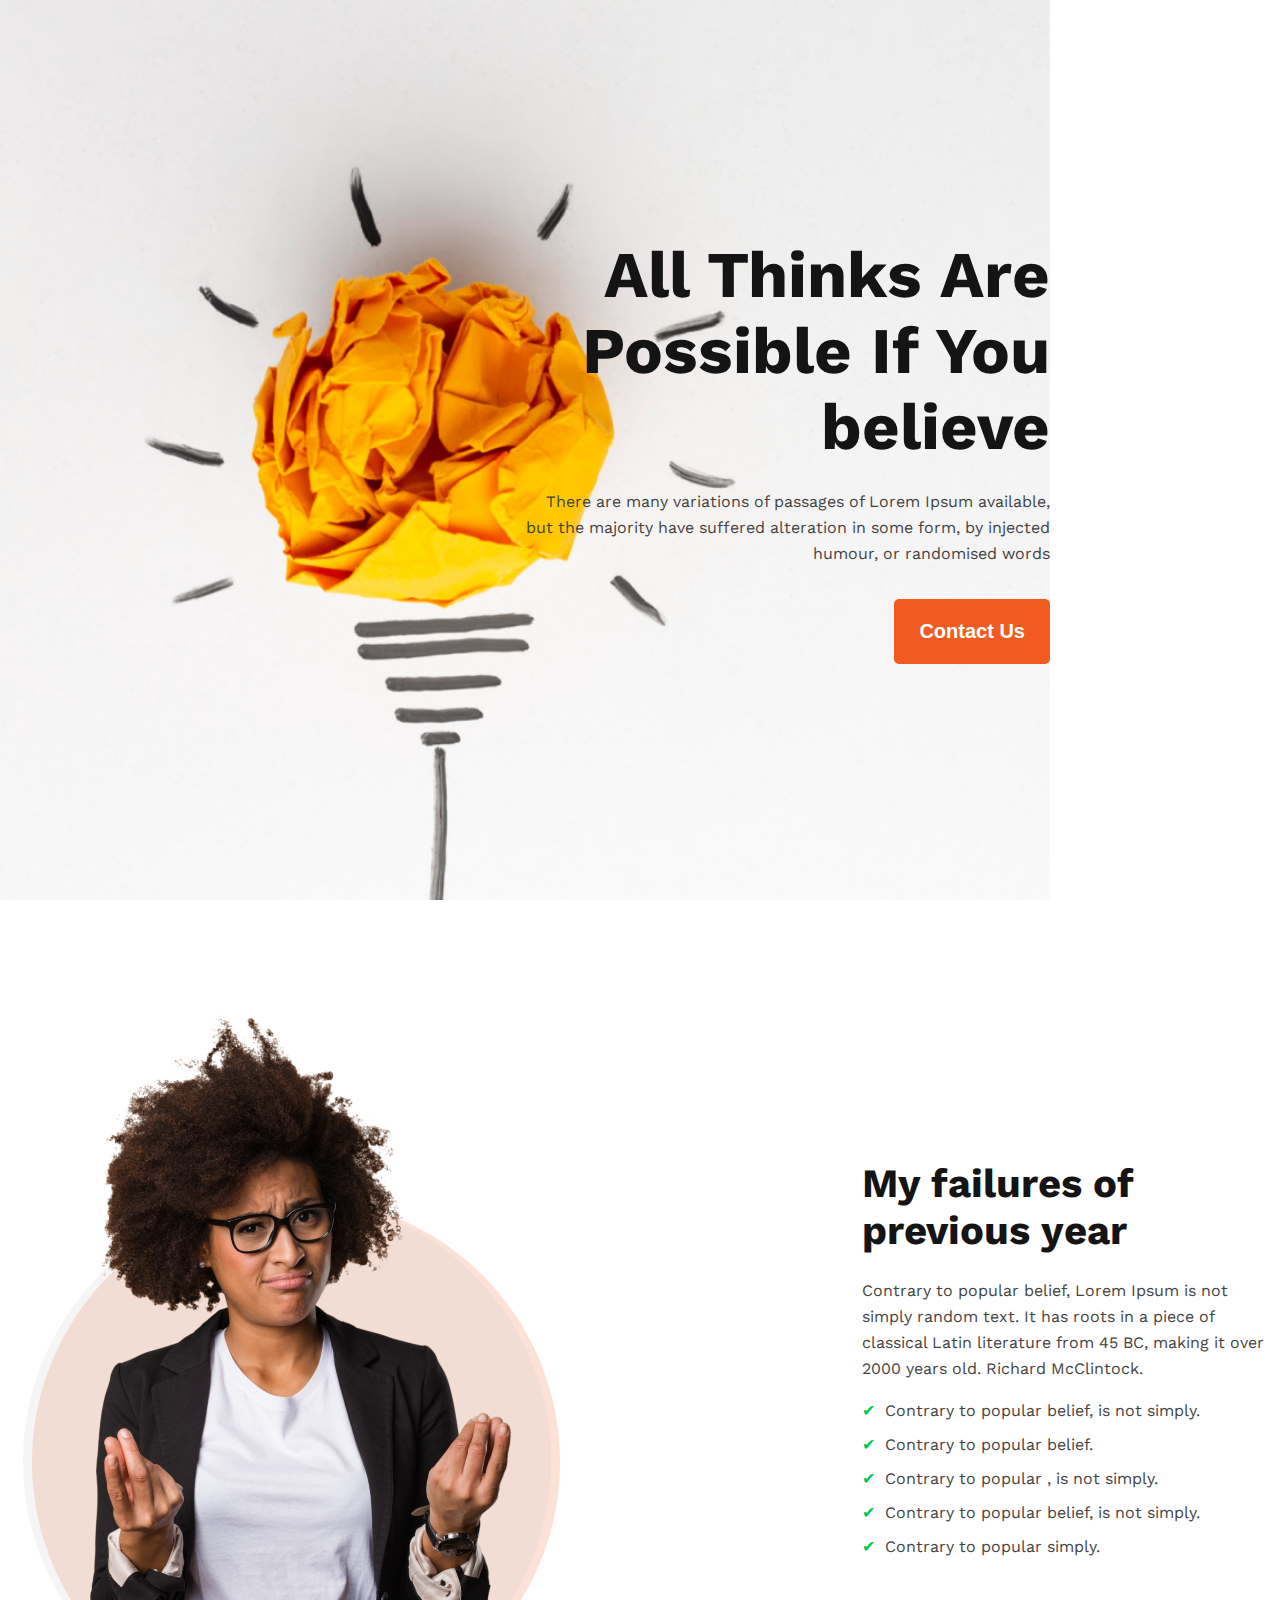
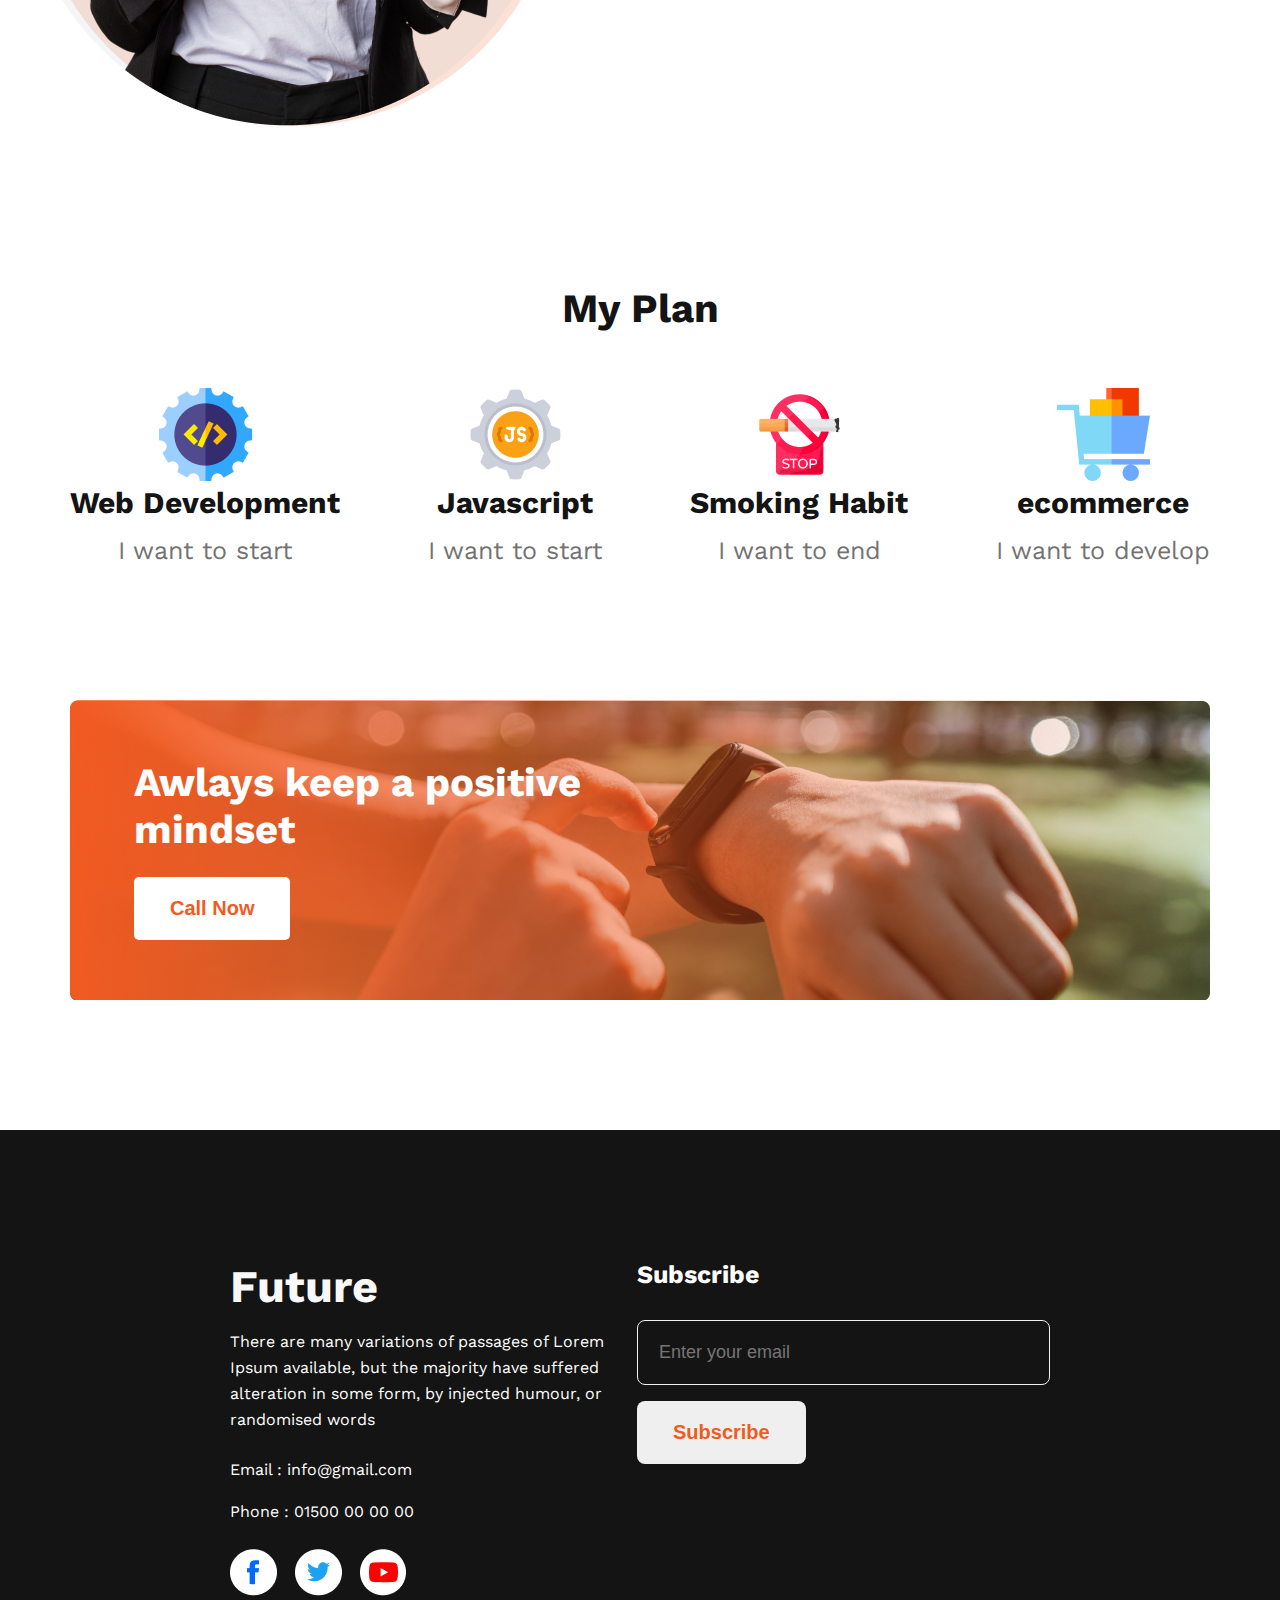
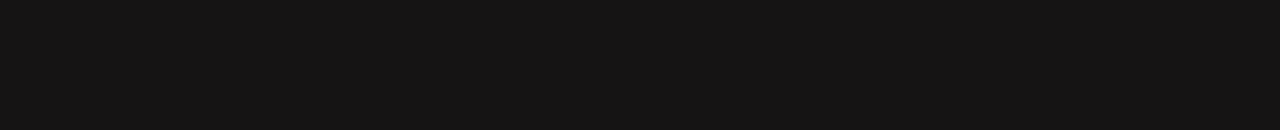
<file: index.html>
<!DOCTYPE html>
<html lang="en">
<head>
    <meta charset="UTF-8">
    <meta name="viewport" content="width=device-width, initial-scale=1.0">
    <title>new year new file practice 1</title>
    <link rel="stylesheet" href="style.css">

    <link rel="preconnect" href="https://fonts.googleapis.com">
    <link rel="preconnect" href="https://fonts.gstatic.com" crossorigin>
    <link href="https://fonts.googleapis.com/css2?family=Noto+Naskh+Arabic:wght@400..700&family=Open+Sans:ital,wght@0,300..800;1,300..800&family=Poppins:ital,wght@0,100;0,200;0,300;0,400;0,500;0,600;0,700;0,800;0,900;1,100;1,200;1,300;1,400;1,500;1,600;1,700;1,800;1,900&family=Work+Sans:ital,wght@0,100..900;1,100..900&display=swap" rel="stylesheet">

</head>
<body class="work-sans-font">


    <section class="banner">

        <div id="banner-text">
            <h1>All Thinks Are Possible If You believe</h1>
            <p>There are many variations of passages of Lorem Ipsum available, but the majority have suffered alteration in some form, by injected humour, or randomised words</p>


            <div class="btn">
                <button class="button">Contact Us</button>
            </div>
            
            
        </div>
        
    </section>

    <section id="about">

        <div class="about-container">


            <div class="image">

                <div class="image-bg"></div>
                <img src="person.png" alt="">

            </div>

            <div class="about-text">
                <h2>My failures of previous year</h2>

                <p>Contrary to popular belief, Lorem Ipsum is not simply random text. It has roots in a piece of classical Latin literature from 45 BC, making it over 2000 years old. Richard McClintock.</p>

                <ul>
                
                    <li>Contrary to popular belief, is not simply.</li>

                    <li>Contrary to popular belief.</li>

                    <li>Contrary to popular , is not simply.</li>

                    <li>Contrary to popular belief, is  not simply.</li>

                    <li>Contrary to popular simply.</li>

                </ul>

            </div>

        </div>

    </section>

    <section>

        <div id="my-plan">
            
            <div class="plan-container">

                <h2 class="plan-heading">My Plan</h2>

                <div class="plan-card">
                    

                    <div class="card-info">
                        <img src="web.png" alt="">

                        <h2>Web Development</h2>
                        <p>I want to start</p>
                    </div>


                    <div class="card-info">
                        <img src="js.png" alt="">

                        <h2>Javascript</h2>
                        <p>I want to start</p>
                    </div>


                    <div class="card-info">
                        <img src="smoke.png" alt="">

                        <h2>Smoking Habit</h2>
                        <p>I want to end</p>
                    </div>


                    <div class="card-info">
                        <img src="ecom.png" alt="">

                        <h2>ecommerce</h2>
                        <p>I want to develop</p>
                    </div>


                </div>
            </div>
        </div>
    </section>


    <section class="ad-banner">

        <div class="ad-banner-container">
            <h2>Awlays keep a positive mindset</h2>
            
            <div class="ad-banner-button">
                <button>Call Now</button>
            </div>
        </div>

    </section>

    <footer>
        <div class="footer-container">
            
            <div class="footer-content">

                <h3>Future</h3>

                <p>There are many variations of passages of Lorem Ipsum available, but the majority have suffered alteration in some form, by injected humour, or randomised words</p>

                <p class="email">Email : info@gmail.com</p>

                <p class="phone">Phone : 01500 00 00 00</p>

                <div class="icon-list">
                    <div class="icons">
                    <img src="fb.png" alt="">
                </div>

                <div class="icons">
                    <img src="twitter.png" alt="">
                </div>

                <div class="icons">
                    <img src="youtube.png" alt="">
                </div>
                </div>

            </div>

            <div class="footer-contact">
                <h3>Subscribe</h3>
                <input type="email" name="" id="" placeholder="Enter your email">

                <div class="footer-button">
                    <button>Subscribe</button>
                    
                </div>
            </div>
        </div>
    </footer>

</body>
</html>
</file>
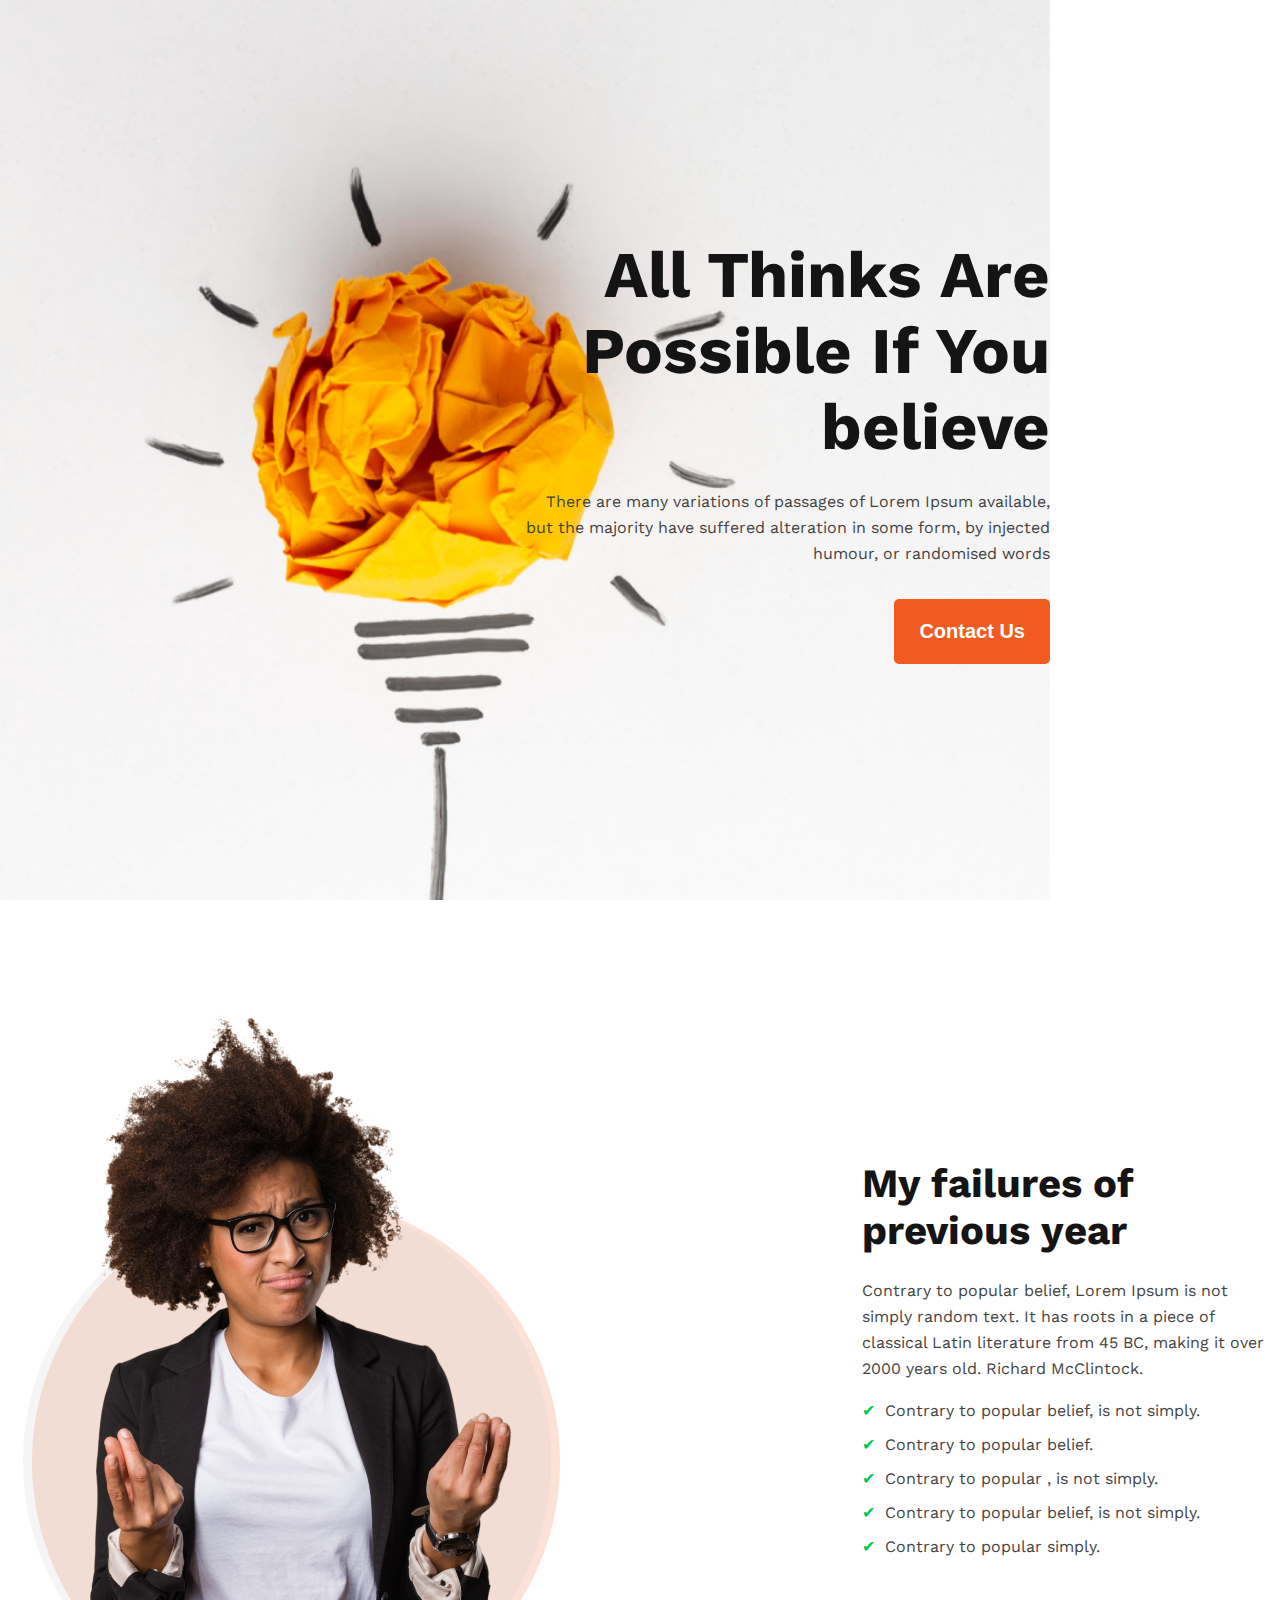
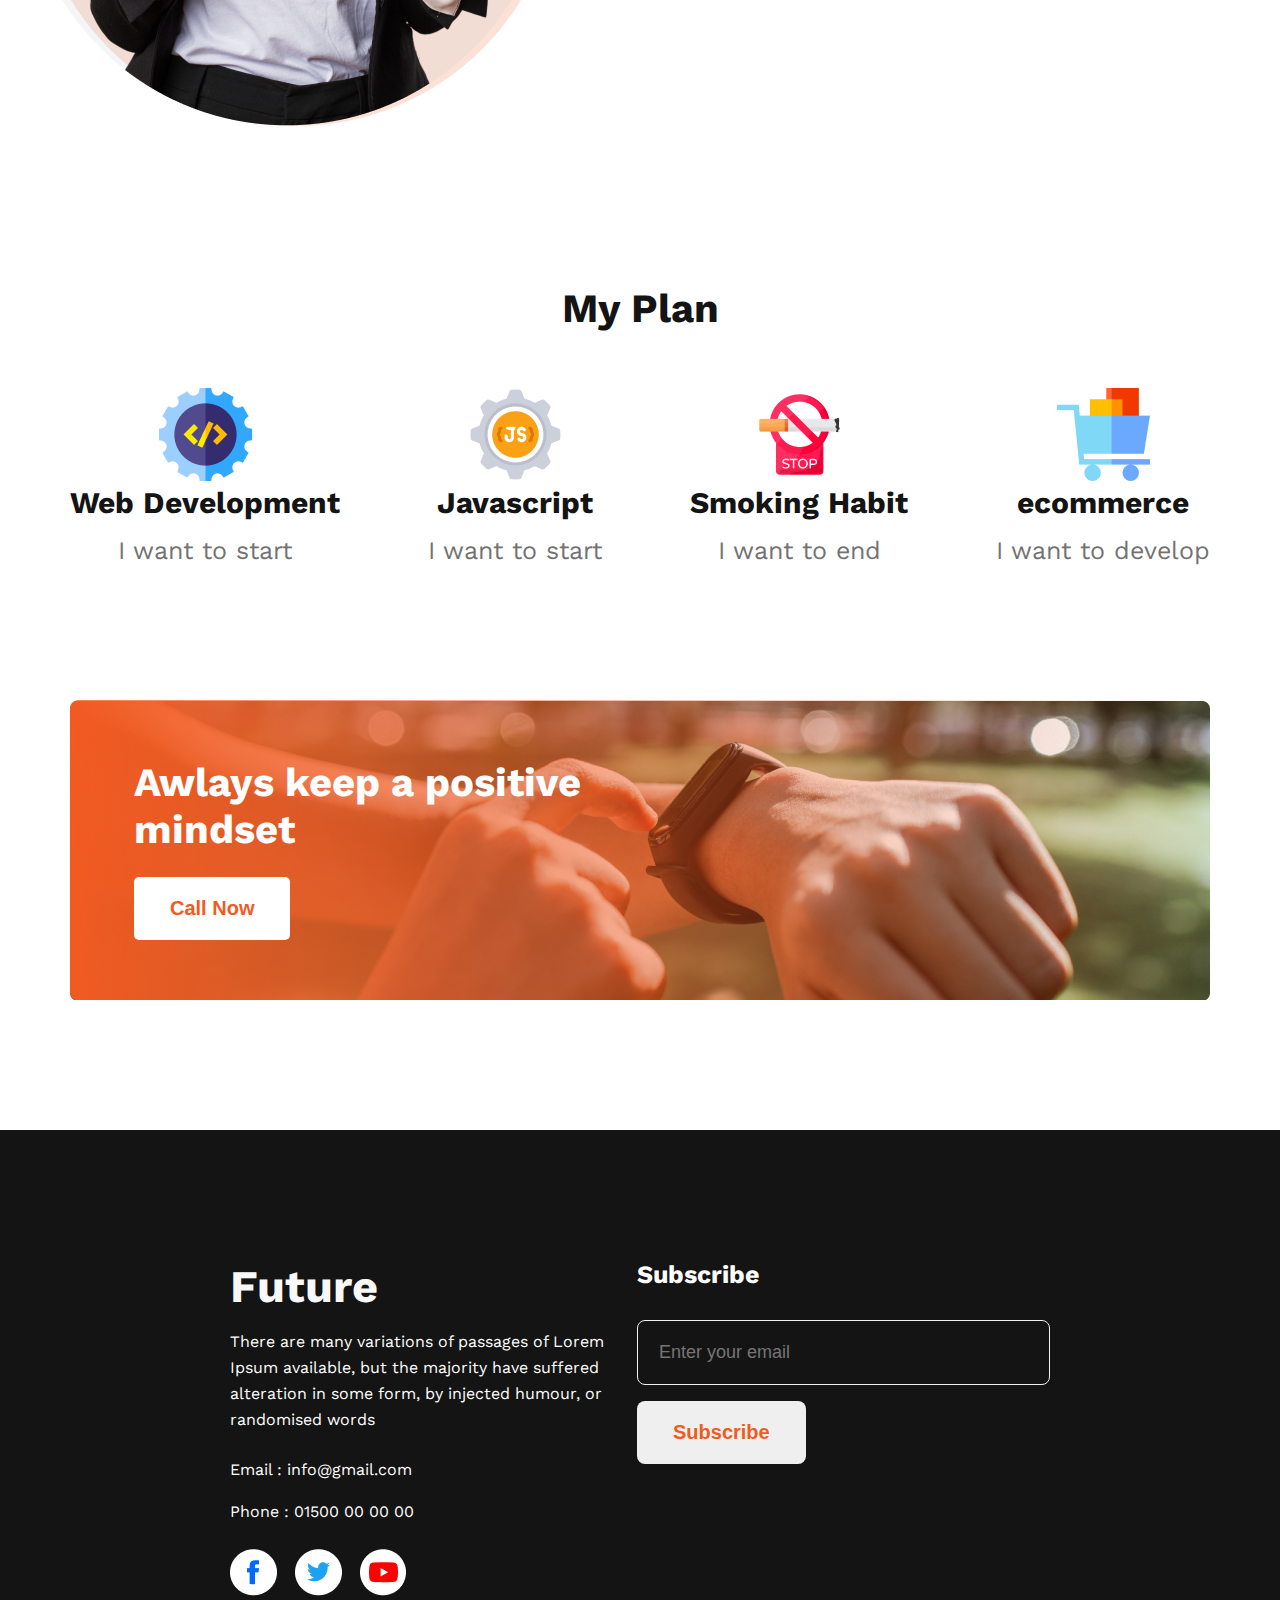
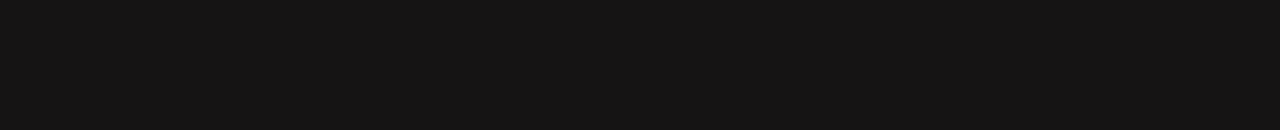
<file: contant/index.html>
<!DOCTYPE html>
<html lang="en">
<head>
    <meta charset="UTF-8">
    <meta name="viewport" content="width=device-width, initial-scale=1.0">
    <title>new year new file practice 1</title>
    <link rel="stylesheet" href="../styles/style.css">

    <link rel="preconnect" href="https://fonts.googleapis.com">
    <link rel="preconnect" href="https://fonts.gstatic.com" crossorigin>
    <link href="https://fonts.googleapis.com/css2?family=Noto+Naskh+Arabic:wght@400..700&family=Open+Sans:ital,wght@0,300..800;1,300..800&family=Poppins:ital,wght@0,100;0,200;0,300;0,400;0,500;0,600;0,700;0,800;0,900;1,100;1,200;1,300;1,400;1,500;1,600;1,700;1,800;1,900&family=Work+Sans:ital,wght@0,100..900;1,100..900&display=swap" rel="stylesheet">

</head>
<body class="work-sans-font">


    <section class="banner">

        <div id="banner-text">
            <h1>All Thinks Are Possible If You believe</h1>
            <p>There are many variations of passages of Lorem Ipsum available, but the majority have suffered alteration in some form, by injected humour, or randomised words</p>


            <div class="btn">
                <button class="button">Contact Us</button>
            </div>
            
            
        </div>
        
    </section>

    <section id="about">

        <div class="about-container">


            <div class="image">

                <div class="image-bg"></div>
                <img src="../images/person.png" alt="">

            </div>

            <div class="about-text">
                <h2>My failures of previous year</h2>

                <p>Contrary to popular belief, Lorem Ipsum is not simply random text. It has roots in a piece of classical Latin literature from 45 BC, making it over 2000 years old. Richard McClintock.</p>

                <ul>
                
                    <li>Contrary to popular belief, is not simply.</li>

                    <li>Contrary to popular belief.</li>

                    <li>Contrary to popular , is not simply.</li>

                    <li>Contrary to popular belief, is  not simply.</li>

                    <li>Contrary to popular simply.</li>

                </ul>

            </div>

        </div>

    </section>

    <section>

        <div id="my-plan">
            
            <div class="plan-container">

                <h2 class="plan-heading">My Plan</h2>

                <div class="plan-card">
                    

                    <div class="card-info">
                        <img src="../images/icons/web.png" alt="">

                        <h2>Web Development</h2>
                        <p>I want to start</p>
                    </div>


                    <div class="card-info">
                        <img src="../images/icons/js.png" alt="">

                        <h2>Javascript</h2>
                        <p>I want to start</p>
                    </div>


                    <div class="card-info">
                        <img src="../images/icons/smoke.png" alt="">

                        <h2>Smoking Habit</h2>
                        <p>I want to end</p>
                    </div>


                    <div class="card-info">
                        <img src="../images/icons/ecom.png" alt="">

                        <h2>ecommerce</h2>
                        <p>I want to develop</p>
                    </div>


                </div>
            </div>
        </div>
    </section>


    <section class="ad-banner">

        <div class="ad-banner-container">
            <h2>Awlays keep a positive mindset</h2>
            
            <div class="ad-banner-button">
                <button>Call Now</button>
            </div>
        </div>

    </section>

    <footer>
        <div class="footer-container">
            
            <div class="footer-content">

                <h3>Future</h3>

                <p>There are many variations of passages of Lorem Ipsum available, but the majority have suffered alteration in some form, by injected humour, or randomised words</p>

                <p class="email">Email : info@gmail.com</p>

                <p class="phone">Phone : 01500 00 00 00</p>

                <div class="icon-list">
                    <div class="icons">
                    <img src="../images/icons/fb.png" alt="">
                </div>

                <div class="icons">
                    <img src="../images/icons/twitter.png" alt="">
                </div>

                <div class="icons">
                    <img src="../images/icons/youtube.png" alt="">
                </div>
                </div>

            </div>

            <div class="footer-contact">
                <h3>Subscribe</h3>
                <input type="email" name="" id="" placeholder="Enter your email">

                <div class="footer-button">
                    <button>Subscribe</button>
                    
                </div>
            </div>
        </div>
    </footer>

</body>
</html>
</file>
<file: style.css>
*{
    margin: 0;
    padding: 0;
    box-sizing: border-box;
}

.work-sans-font{
  font-family: "Work Sans", sans-serif;
  font-optical-sizing: auto;
}

.banner{
    background: url("banner1.png");
    background-repeat: no-repeat;
    background-size: cover;
    height: 100vh;
    display: flex;
    justify-content: flex-end;
    align-items: center;
    margin-right: 230px;
}

.banner{
    margin-right: 230px;
}

#banner-text{
    max-width: 525px;
}


#banner-text h1{
    font-size: 65px;
    font-weight: bold;
    color: #151414;
    margin-bottom: 24px;
    /* max-width: 525px; */
    text-align: right;
}

#banner-text p{
    font-size: 16px;
    line-height: 26px;
    color: #444343;
    margin-bottom: 32px;
    /* max-width: 494px; */
    text-align: right;
}

.btn{
    display: flex;
    justify-content: flex-end;
    
}

.button{
    padding: 21px 25px;
    font-size: 20px;
    font-weight: 600;
    color: white;
    background-color: #F15B22;
    border: none;
    border-radius: 5px;
    cursor: pointer;
}



#about{
    margin-top: 102px;
}

.about-container{
    max-width: 1278px;
    display: flex;
    justify-content: space-between;
    align-items: center;
    /* gap: 293px; */

}


.image {
  display: flex;
  justify-content: center;
  align-items: flex-end;
  position: relative;
}


.image img{

    width: 100%;
    max-width: 569px;
    z-index: 2;

}

.image-bg{
    width: 527.93px;
    height: 527.93px;
    background-color: #f15d222f;
    border-radius: 100%;
    z-index: 1;
    position: absolute;
    margin-left: 23px;

}




.about-text h2{
    font-size: 40px;
    font-weight: bold;
    color: #151414;
    max-width: 288px;
    margin-bottom: 24px;

}

.about-text p{
    font-size: 16px;
    line-height: 26px;
    color: #444343;
    max-width: 416px;
    margin-bottom: 16px;
}

.about-text ul{
    list-style: none;
}

.about-text ul li{
    font-size: 16px;
    line-height: 26px;
    color: #444343;
    margin-bottom: 8px;
    
}

.about-text ul li::before{
    content: "✔";
    color: #00c853;
    font-size: 16px;
    margin-right: 10px;
}


#my-plan{
    margin-top: 159px;
}

.plan-container{
    max-width: 1140px;
    /* margin-right: 230px; */
    /* margin-left: 230px; */
    margin: 0 auto;
    
}

.plan-heading{
    font-size: 40px;
    font-weight: bold;
    color: #151414;
    margin-bottom: 56px;
    display: flex;
    justify-content: center;
}

.plan-card{
    display: flex;
    justify-content: space-between;
    gap: 86px;
    
}

.card-info{
    max-width: 270px;
    text-align: center;
    
}

.card-info h2{
    font-size: 30px;
    font-weight: bold;
    color: #151414;
    margin-bottom: 16px;
}


.card-info p{
    font-size: 25px;
    color: #737272;
}


.ad-banner{
    margin-top: 135px;
}

.ad-banner-container{
    background: url("gradient2.png"),url("watch.png");
    background-repeat: no-repeat;
    background-size: cover;
    max-width: 1140px;
    height: 300px;
    margin: 0 auto;
    padding: 59px 617px 0 64px;
}

.ad-banner-container h2{
    font-size: 40px;
    color: white;
    margin-bottom: 24px;
    max-width: 459px;
}

.ad-banner-container button{
    color: #F15B22;
    font-size: 20px;
    font-weight: 600;
    padding: 20px 36px;
    background-color: white;
    border: none;
    border-radius: 5px;
    margin-bottom: 59px;
}

footer{
    background-color: #151414;
    margin-top: 130px;
}

.footer-container{
    padding: 130px 230px;
    display: flex;
    justify-content: space-between;
}

.footer-content h3{
    font-size: 45px;
    color: #F8F8F8;
    margin-bottom: 16px;
}

.footer-content p{
    font-size: 16px;
    line-height: 26px;
    color: white;
    margin-bottom: 24px;
    max-width: 485px;
}


.footer-content .email{
    font-size: 16px;
    line-height: 26px;
    color: white;
    margin-bottom: 16px;
}


.icon-list{
    display: flex;
    justify-content: space-between;
    max-width: 175px;
    gap: 18px;
}

.footer-contact h3{
    font-size: 25px;
    font-weight: 600px;
    color: white;
    margin-bottom: 31px;
}

.footer-contact input[type="email"]{
    border: 1px solid #F3F3F3;
    border-radius: 8px;
    font-size: 18px;
    color: #F3F3F3;
    background-color: transparent;
    padding: 21px 158px 21px 21px;
    margin-bottom: 16px;
    
    
}

.footer-contact button{
    font-size: 20px;
    font-weight: 600;
    color: #F15B22;
    padding: 20px 36px;
    border: none;
    border-radius: 8px;
}
</file>
<file: styles/style.css>
*{
    margin: 0;
    padding: 0;
    box-sizing: border-box;
}

.work-sans-font{
  font-family: "Work Sans", sans-serif;
  font-optical-sizing: auto;
}

.banner{
    background: url("../images/banner/banner1.png");
    background-repeat: no-repeat;
    background-size: cover;
    height: 100vh;
    display: flex;
    justify-content: flex-end;
    align-items: center;
    margin-right: 230px;
}

.banner{
    margin-right: 230px;
}

#banner-text{
    max-width: 525px;
}


#banner-text h1{
    font-size: 65px;
    font-weight: bold;
    color: #151414;
    margin-bottom: 24px;
    /* max-width: 525px; */
    text-align: right;
}

#banner-text p{
    font-size: 16px;
    line-height: 26px;
    color: #444343;
    margin-bottom: 32px;
    /* max-width: 494px; */
    text-align: right;
}

.btn{
    display: flex;
    justify-content: flex-end;
    
}

.button{
    padding: 21px 25px;
    font-size: 20px;
    font-weight: 600;
    color: white;
    background-color: #F15B22;
    border: none;
    border-radius: 5px;
    cursor: pointer;
}



#about{
    margin-top: 102px;
}

.about-container{
    max-width: 1278px;
    display: flex;
    justify-content: space-between;
    align-items: center;
    /* gap: 293px; */

}


.image {
  display: flex;
  justify-content: center;
  align-items: flex-end;
  position: relative;
}


.image img{

    width: 100%;
    max-width: 569px;
    z-index: 2;

}

.image-bg{
    width: 527.93px;
    height: 527.93px;
    background-color: #f15d222f;
    border-radius: 100%;
    z-index: 1;
    position: absolute;
    margin-left: 23px;

}




.about-text h2{
    font-size: 40px;
    font-weight: bold;
    color: #151414;
    max-width: 288px;
    margin-bottom: 24px;

}

.about-text p{
    font-size: 16px;
    line-height: 26px;
    color: #444343;
    max-width: 416px;
    margin-bottom: 16px;
}

.about-text ul{
    list-style: none;
}

.about-text ul li{
    font-size: 16px;
    line-height: 26px;
    color: #444343;
    margin-bottom: 8px;
    
}

.about-text ul li::before{
    content: "✔";
    color: #00c853;
    font-size: 16px;
    margin-right: 10px;
}


#my-plan{
    margin-top: 159px;
}

.plan-container{
    max-width: 1140px;
    /* margin-right: 230px; */
    /* margin-left: 230px; */
    margin: 0 auto;
    
}

.plan-heading{
    font-size: 40px;
    font-weight: bold;
    color: #151414;
    margin-bottom: 56px;
    display: flex;
    justify-content: center;
}

.plan-card{
    display: flex;
    justify-content: space-between;
    gap: 86px;
    
}

.card-info{
    max-width: 270px;
    text-align: center;
    
}

.card-info h2{
    font-size: 30px;
    font-weight: bold;
    color: #151414;
    margin-bottom: 16px;
}


.card-info p{
    font-size: 25px;
    color: #737272;
}


.ad-banner{
    margin-top: 135px;
}

.ad-banner-container{
    background: url("../images/gradient2.png"),url("../images/watch.png");
    background-repeat: no-repeat;
    background-size: cover;
    max-width: 1140px;
    height: 300px;
    margin: 0 auto;
    padding: 59px 617px 0 64px;
}

.ad-banner-container h2{
    font-size: 40px;
    color: white;
    margin-bottom: 24px;
    max-width: 459px;
}

.ad-banner-container button{
    color: #F15B22;
    font-size: 20px;
    font-weight: 600;
    padding: 20px 36px;
    background-color: white;
    border: none;
    border-radius: 5px;
    margin-bottom: 59px;
}

footer{
    background-color: #151414;
    margin-top: 130px;
}

.footer-container{
    padding: 130px 230px;
    display: flex;
    justify-content: space-between;
}

.footer-content h3{
    font-size: 45px;
    color: #F8F8F8;
    margin-bottom: 16px;
}

.footer-content p{
    font-size: 16px;
    line-height: 26px;
    color: white;
    margin-bottom: 24px;
    max-width: 485px;
}


.footer-content .email{
    font-size: 16px;
    line-height: 26px;
    color: white;
    margin-bottom: 16px;
}


.icon-list{
    display: flex;
    justify-content: space-between;
    max-width: 175px;
    gap: 18px;
}

.footer-contact h3{
    font-size: 25px;
    font-weight: 600px;
    color: white;
    margin-bottom: 31px;
}

.footer-contact input[type="email"]{
    border: 1px solid #F3F3F3;
    border-radius: 8px;
    font-size: 18px;
    color: #F3F3F3;
    background-color: transparent;
    padding: 21px 158px 21px 21px;
    margin-bottom: 16px;
    
    
}

.footer-contact button{
    font-size: 20px;
    font-weight: 600;
    color: #F15B22;
    padding: 20px 36px;
    border: none;
    border-radius: 8px;
}
</file>
